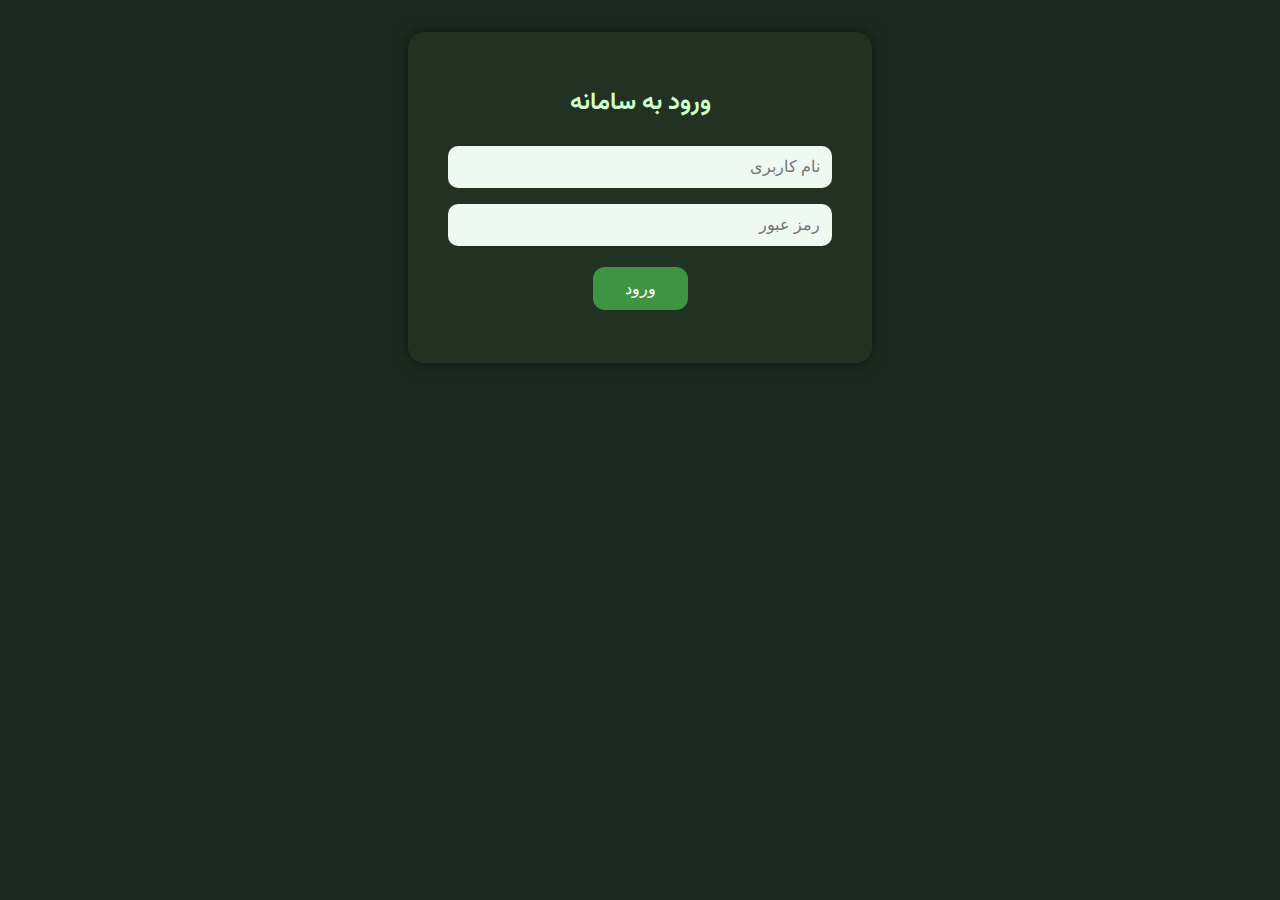
<file: index.html>
<!DOCTYPE html>
<html lang="fa" dir="rtl">
<head>
  <meta charset="UTF-8" />
  <meta name="viewport" content="width=device-width, initial-scale=1.0"/>
  <title>سایت پایگاه بسیج</title>
  <link rel="stylesheet" href="style.css"/>
</head>
<body>
  <div class="login-box" id="loginBox">
    <h2>ورود به سامانه</h2>
    <input type="text" id="username" placeholder="نام کاربری"/>
    <input type="password" id="password" placeholder="رمز عبور"/>
    <button onclick="login()">ورود</button>
    <p id="loginError" class="error"></p>
  </div>

  <div class="main" id="mainBox" style="display: none;">
    <header>
      <h1>سامانه رسمی پایگاه بسیج</h1>
      <button onclick="logout()">خروج</button>
    </header>

    <section>
      <h2>خوش آمدید، <span id="welcomeUser"></span>!</h2>
      <p>سمت شما: <strong id="userRole"></strong></p>
    </section>

    <section class="box">
      <h3>لیست اعضا</h3>
      <ul id="membersList">
        <li>مالک - مالک پایگاه</li>
        <li>mohsen - مدیر</li>
        <li>ali - عضو عادی</li>
      </ul>
    </section>

    <section class="box">
      <h3>پیام‌های رسمی</h3>
      <div id="messages">
        <p>✉ پیام رسمی از مدیران نمایش داده خواهد شد.</p>
      </div>
      <div id="messageForm" style="display: none;">
        <textarea id="newMessage" placeholder="پیام جدید بنویسید..."></textarea>
        <button onclick="addMessage()">ارسال پیام</button>
      </div>
    </section>

    <section class="box">
      <h3>جدول اطلاعات فعالیت‌ها</h3>
      <table id="activityTable">
        <thead>
          <tr>
            <th>نام</th>
            <th>تاریخ</th>
            <th>فعالیت</th>
          </tr>
        </thead>
        <tbody id="activityBody">
          <tr><td>ali</td><td>1403/04/20</td><td>شرکت در نشست فرهنگی</td></tr>
        </tbody>
      </table>

      <div id="activityForm" style="display: none;">
        <input type="text" id="actName" placeholder="نام"/>
        <input type="text" id="actDate" placeholder="تاریخ"/>
        <input type="text" id="actDesc" placeholder="نوع فعالیت"/>
        <button onclick="addActivity()">افزودن</button>
      </div>
    </section>
  </div>

  <script src="script.js"></script>
</body>
</html>
</file>
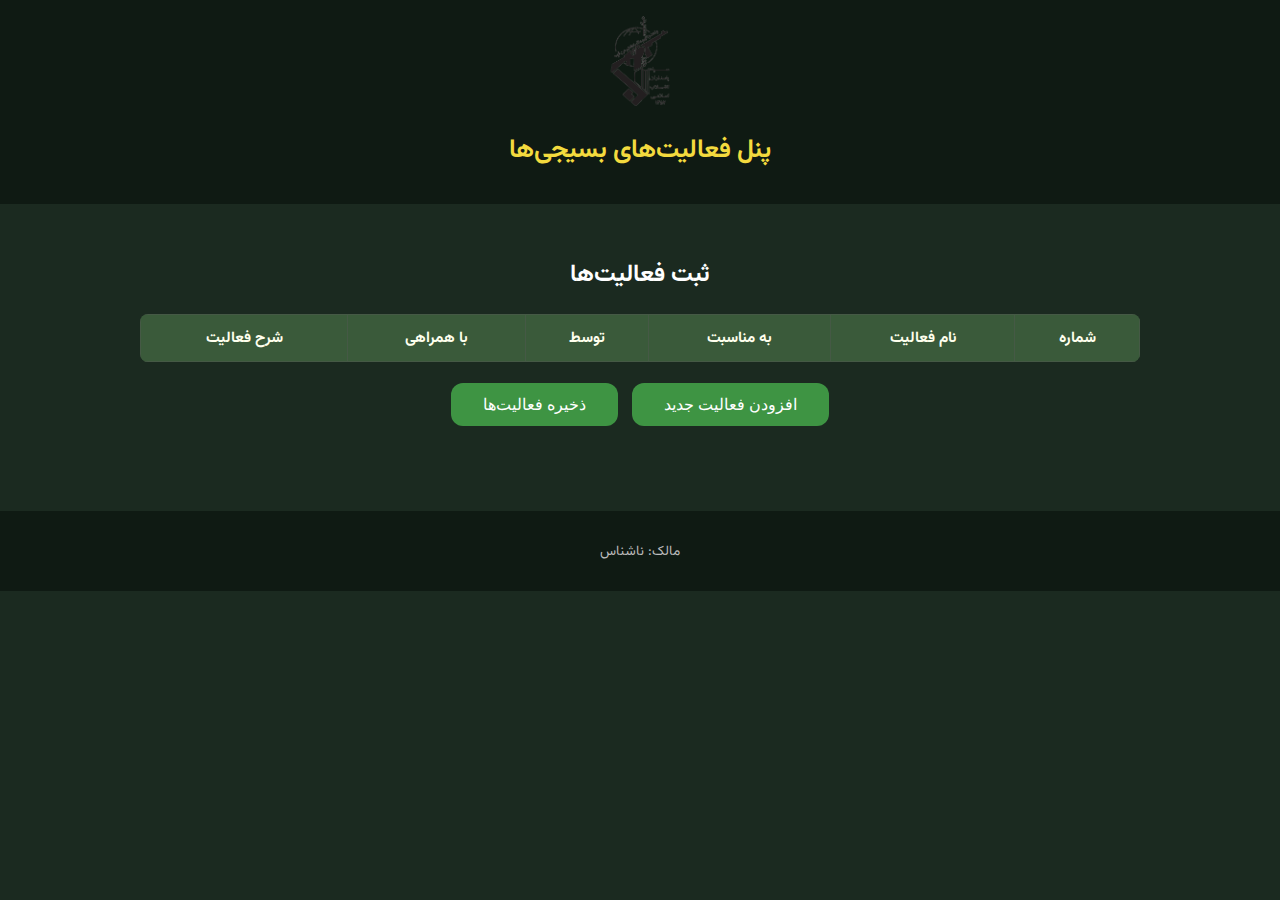
<file: activity_panel.html>
<!DOCTYPE html>
<html lang="fa" dir="rtl">
<head>
  <meta charset="UTF-8" />
  <meta name="viewport" content="width=device-width, initial-scale=1.0" />
  <title>فعالیت‌های بسیجی‌ها - پنل مالک</title>
  <link rel="stylesheet" href="style.css" />
  <link rel="icon" href="logo.png" type="image/png" />
</head>
<body>
  <header>
    <img src="logo.png" alt="لوگو" class="logo" />
    <h1>پنل فعالیت‌های بسیجی‌ها</h1>
  </header>

  <main class="container">
    <h2>ثبت فعالیت‌ها</h2>
    <table class="data-table">
      <thead>
        <tr>
          <th>شماره</th>
          <th>نام فعالیت</th>
          <th>به مناسبت</th>
          <th>توسط</th>
          <th>با همراهی</th>
          <th>شرح فعالیت</th>
        </tr>
      </thead>
      <tbody id="activityTable">
        <!-- ردیف‌ها اینجا وارد می‌شوند -->
      </tbody>
    </table>

    <button onclick="addActivity()">افزودن فعالیت جدید</button>
    <button onclick="saveActivity()">ذخیره فعالیت‌ها</button>
  </main>

  <footer>
    <p>مالک: <span id="ownerName"></span></p>
  </footer>

  <script>
    const owner = localStorage.getItem("username") || "ناشناس";
    document.getElementById("ownerName").textContent = owner;

    function addActivity() {
      const table = document.getElementById("activityTable");
      const row = document.createElement("tr");
      for (let i = 0; i < 6; i++) {
        const cell = document.createElement("td");
        const input = document.createElement("input");
        input.type = "text";
        cell.appendChild(input);
        row.appendChild(cell);
      }
      table.appendChild(row);
    }

    function saveActivity() {
      const rows = document.querySelectorAll("#activityTable tr");
      const data = [];
      rows.forEach(row => {
        const inputs = row.querySelectorAll("input");
        const values = Array.from(inputs).map(input => input.value);
        data.push(values);
      });
      localStorage.setItem("activities", JSON.stringify(data));
      alert("فعالیت‌ها ذخیره شد");
    }

    function loadActivities() {
      const data = JSON.parse(localStorage.getItem("activities") || "[]");
      data.forEach((values, index) => {
        addActivity();
        const row = document.querySelectorAll("#activityTable tr")[index];
        const inputs = row.querySelectorAll("input");
        inputs.forEach((input, i) => input.value = values[i]);
      });
    }

    loadActivities();
  </script>
</body>
</html>
</file>
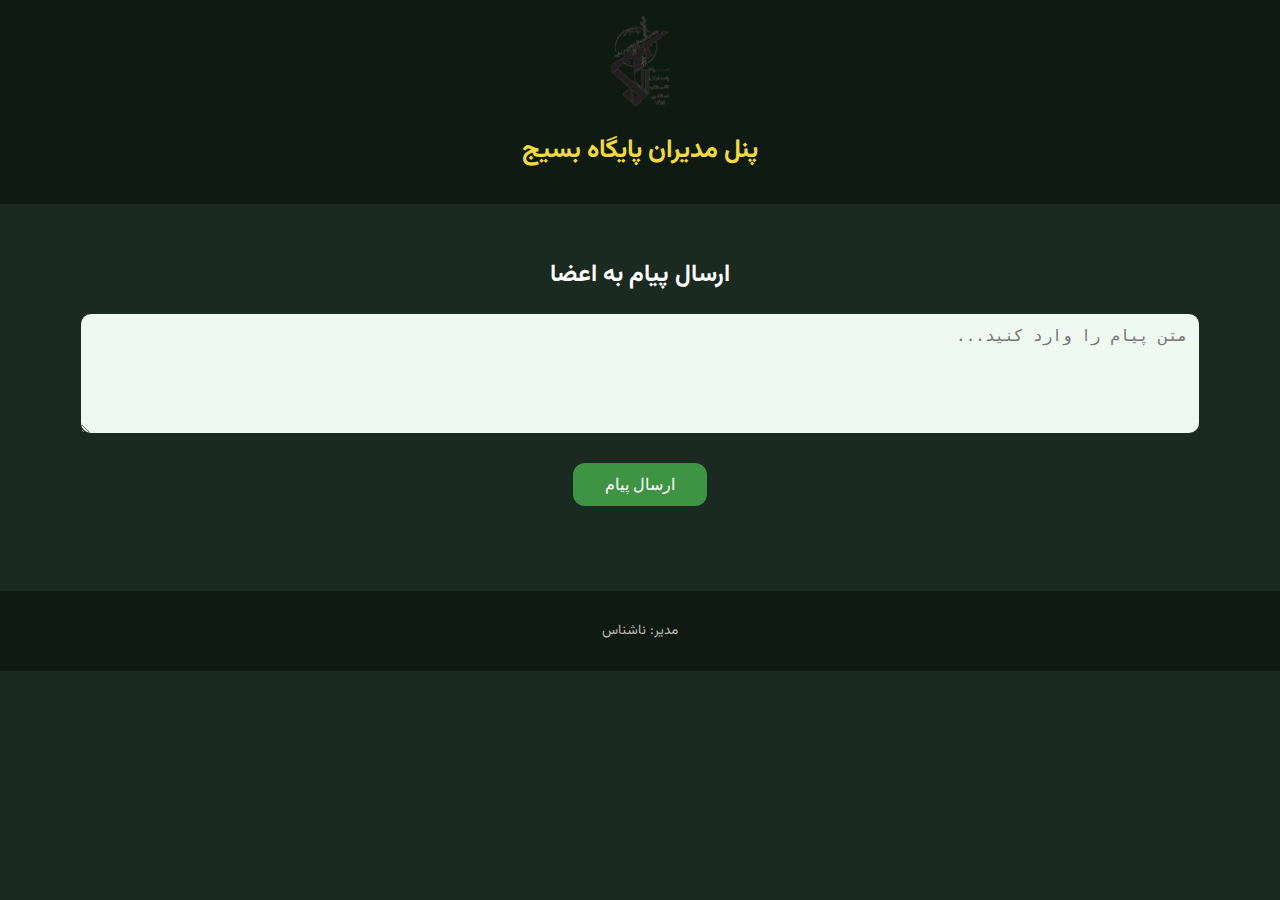
<file: admin_panel.html>
<!DOCTYPE html>
<html lang="fa" dir="rtl">
<head>
  <meta charset="UTF-8">
  <meta name="viewport" content="width=device-width, initial-scale=1.0">
  <title>پنل مدیران - پایگاه بسیج</title>
  <link rel="stylesheet" href="style.css">
  <link rel="icon" href="logo.png" type="image/png">
</head>
<body>
  <header>
    <img src="logo.png" alt="لوگو" class="logo" />
    <h1>پنل مدیران پایگاه بسیج</h1>
  </header>

  <main class="container">
    <h2>ارسال پیام به اعضا</h2>
    <textarea id="messageInput" rows="5" placeholder="متن پیام را وارد کنید..."></textarea>
    <button onclick="sendMessage()">ارسال پیام</button>
  </main>

  <footer>
    <p>مدیر: <span id="adminName"></span></p>
  </footer>

  <script>
    const admin = localStorage.getItem("username") || "ناشناس";
    document.getElementById("adminName").textContent = admin;

    function sendMessage() {
      const text = document.getElementById("messageInput").value.trim();
      if (text === "") {
        alert("لطفاً متن پیام را وارد کنید.");
        return;
      }
      const message = {
        from: admin,
        content: text,
        time: new Date().toLocaleString("fa-IR")
      };
      localStorage.setItem("basijMessage", JSON.stringify(message));
      alert("پیام ارسال شد و همه اعضا می‌توانند آن را ببینند.");
      document.getElementById("messageInput").value = "";
    }
  </script>
</body>
</html>
</file>
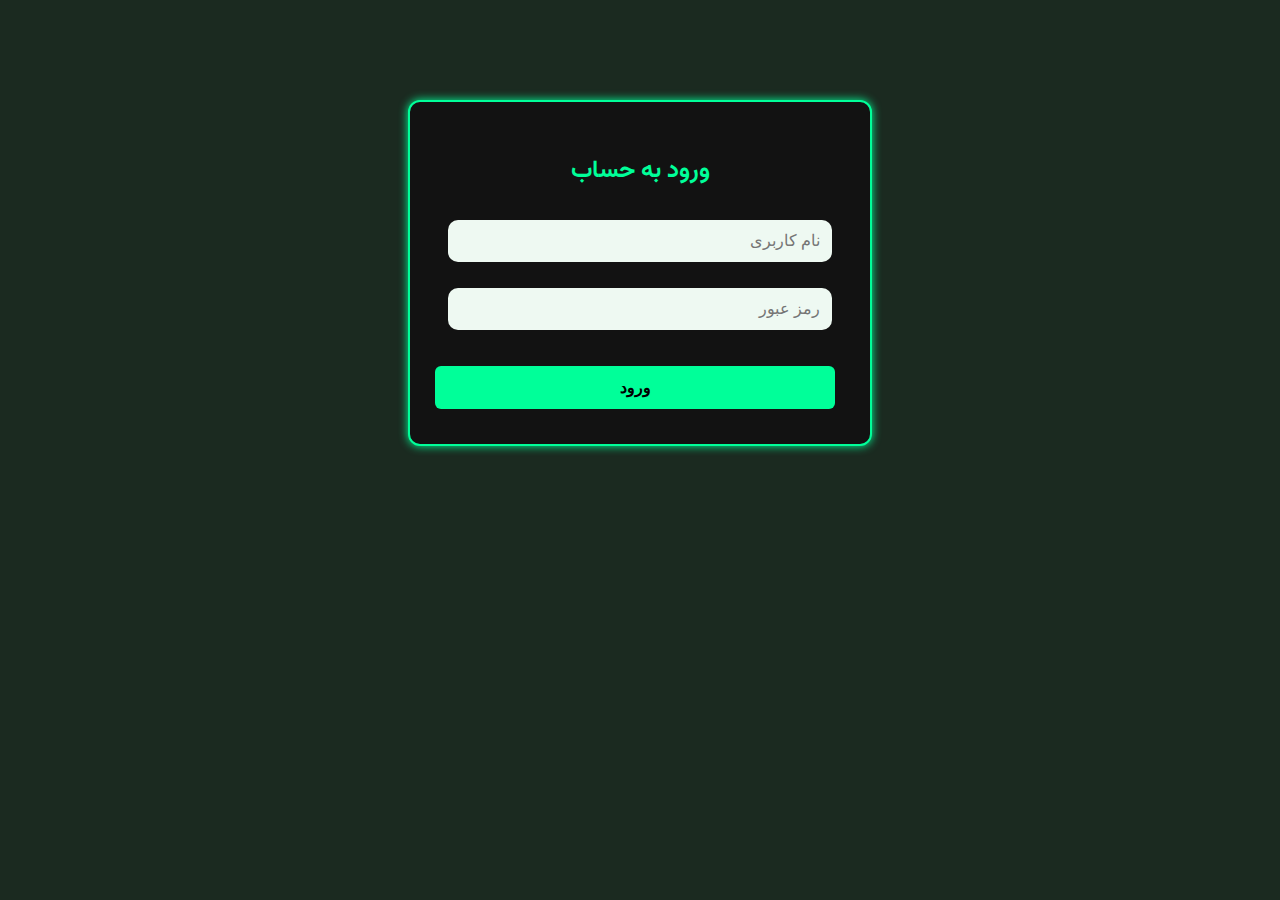
<file: login.html>
<!DOCTYPE html>
<html lang="fa">
<head>
  <meta charset="UTF-8" />
  <meta name="viewport" content="width=device-width, initial-scale=1.0"/>
  <title>ورود به سیستم</title>
  <link rel="stylesheet" href="style.css" />
  <style>
    .login-container {
      max-width: 400px;
      margin: 100px auto;
      padding: 30px;
      background-color: #121212;
      border: 2px solid #00ff99;
      border-radius: 12px;
      box-shadow: 0 0 10px #00ff99;
    }
    input {
      width: 100%;
      padding: 10px;
      margin-top: 10px;
      background-color: #1f1f1f;
      border: 1px solid #00ff99;
      color: #00ff99;
      border-radius: 6px;
    }
    button {
      width: 100%;
      padding: 12px;
      margin-top: 20px;
      background-color: #00ff99;
      color: #000;
      font-weight: bold;
      border: none;
      border-radius: 6px;
      cursor: pointer;
      transition: 0.3s;
    }
    button:hover {
      background-color: #00cc77;
    }
    h2 {
      text-align: center;
      margin-bottom: 20px;
      color: #00ff99;
    }
  </style>
</head>
<body>
  <div class="login-container">
    <h2>ورود به حساب</h2>
    <input type="text" id="loginUsername" placeholder="نام کاربری" />
    <input type="password" id="loginPassword" placeholder="رمز عبور" />
    <button onclick="loginUser()">ورود</button>
  </div>

  <script src="script.js"></script>
</body>
</html>
</file>
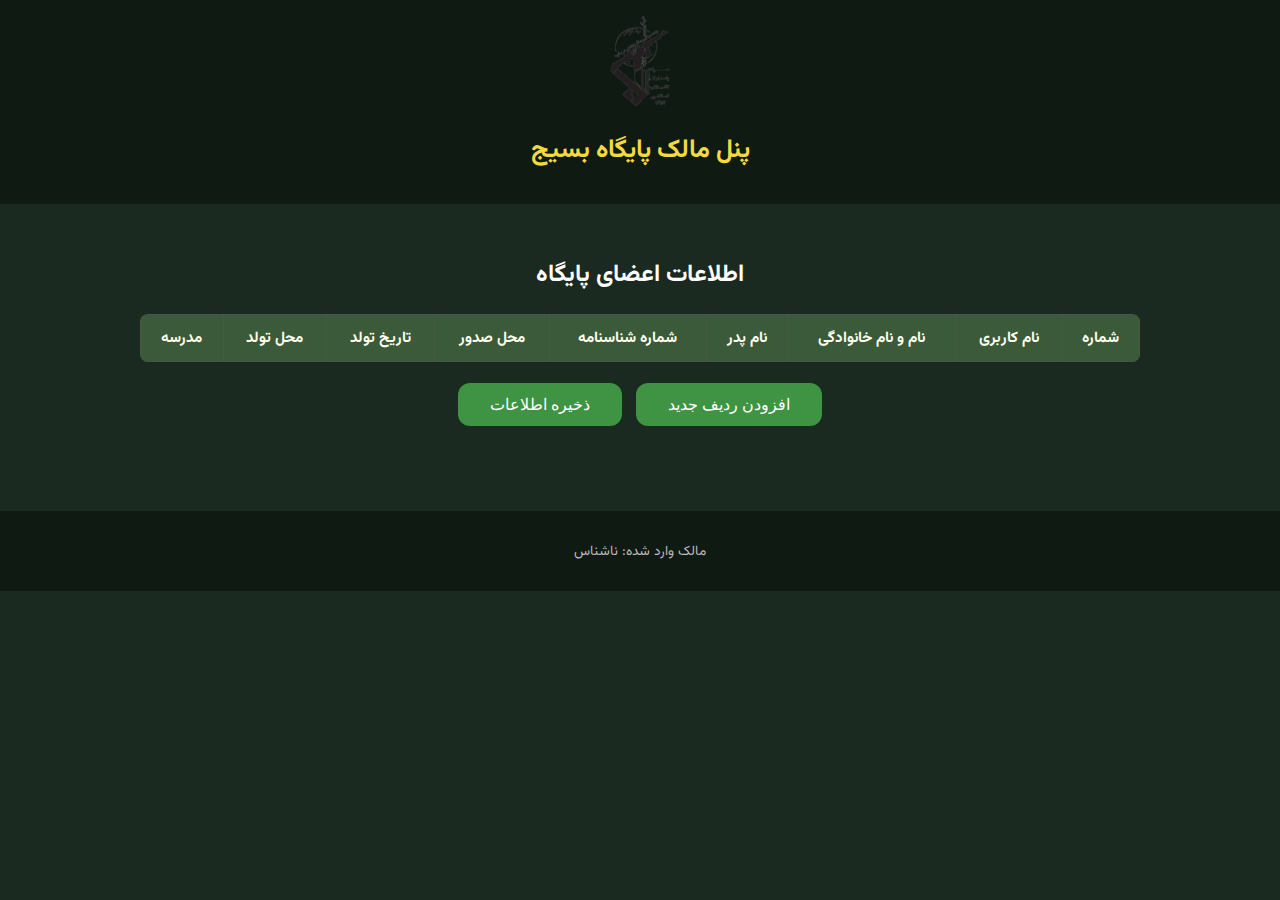
<file: owner_panel.html>
<!DOCTYPE html>
<html lang="fa" dir="rtl">
<head>
  <meta charset="UTF-8" />
  <meta name="viewport" content="width=device-width, initial-scale=1.0" />
  <title>پنل مالک - پایگاه بسیج</title>
  <link rel="stylesheet" href="style.css" />
  <link rel="icon" href="logo.png" type="image/png" />
</head>
<body>
  <header>
    <img src="logo.png" alt="لوگو" class="logo" />
    <h1>پنل مالک پایگاه بسیج</h1>
  </header>

  <main class="container">
    <h2>اطلاعات اعضای پایگاه</h2>
    <table class="data-table">
      <thead>
        <tr>
          <th>شماره</th>
          <th>نام کاربری</th>
          <th>نام و نام خانوادگی</th>
          <th>نام پدر</th>
          <th>شماره شناسنامه</th>
          <th>محل صدور</th>
          <th>تاریخ تولد</th>
          <th>محل تولد</th>
          <th>مدرسه</th>
        </tr>
      </thead>
      <tbody id="membersTable">
        <!-- داده‌ها در اینجا وارد می‌شوند -->
      </tbody>
    </table>

    <button onclick="addRow()">افزودن ردیف جدید</button>
    <button onclick="saveTable()">ذخیره اطلاعات</button>
  </main>

  <footer>
    <p>مالک وارد شده: <span id="ownerName"></span></p>
  </footer>

  <script>
    const owner = localStorage.getItem("username") || "ناشناس";
    document.getElementById("ownerName").textContent = owner;

    function addRow() {
      const table = document.getElementById("membersTable");
      const row = document.createElement("tr");
      for (let i = 0; i < 9; i++) {
        const cell = document.createElement("td");
        const input = document.createElement("input");
        input.type = "text";
        cell.appendChild(input);
        row.appendChild(cell);
      }
      table.appendChild(row);
    }

    function saveTable() {
      const rows = document.querySelectorAll("#membersTable tr");
      const data = [];
      rows.forEach(row => {
        const inputs = row.querySelectorAll("input");
        const values = Array.from(inputs).map(input => input.value);
        data.push(values);
      });
      localStorage.setItem("membersData", JSON.stringify(data));
      alert("اطلاعات ذخیره شد");
    }

    function loadTable() {
      const data = JSON.parse(localStorage.getItem("membersData") || "[]");
      data.forEach((values, index) => {
        addRow();
        const row = document.querySelectorAll("#membersTable tr")[index];
        const inputs = row.querySelectorAll("input");
        inputs.forEach((input, i) => input.value = values[i]);
      });
    }

    loadTable();
  </script>
</body>
</html>
</file>
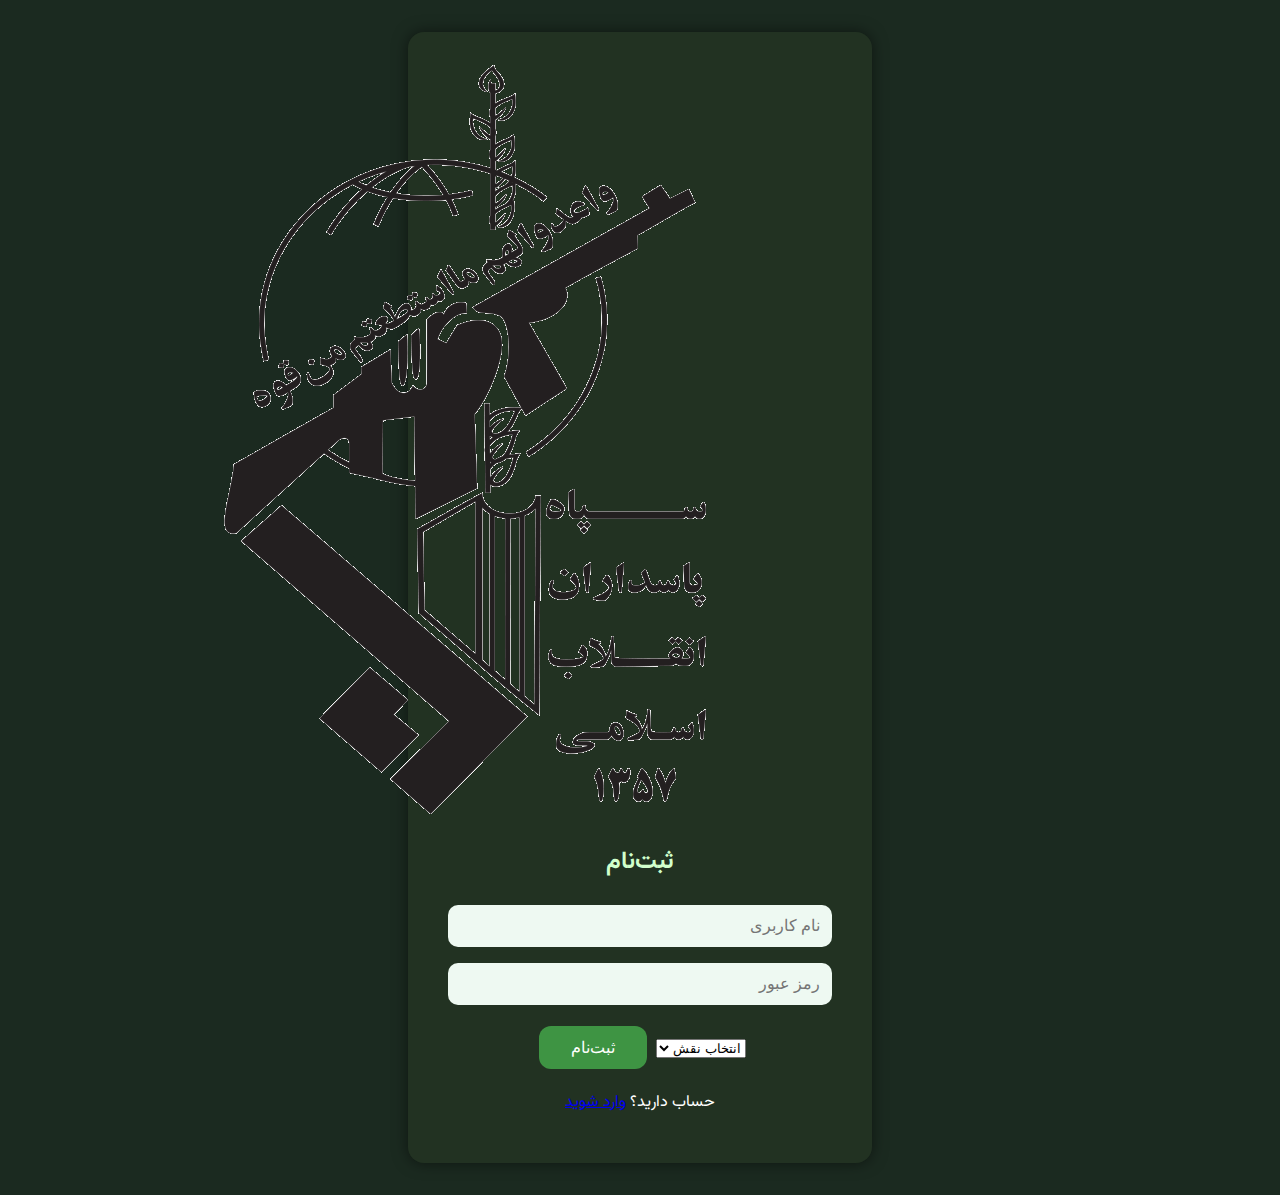
<file: signup.html>
<!DOCTYPE html>
<html lang="fa">
<head>
  <meta charset="UTF-8" />
  <meta name="viewport" content="width=device-width, initial-scale=1.0"/>
  <title>ثبت‌نام در سامانه بسیج</title>
  <link rel="stylesheet" href="style.css" />
</head>
<body class="login-page">
  <div class="login-box">
    <img src="logo.png" alt="لوگو پایگاه" class="logo"/>
    <h2>ثبت‌نام</h2>
    <form id="signupForm">
      <input type="text" id="newUsername" placeholder="نام کاربری" required />
      <input type="password" id="newPassword" placeholder="رمز عبور" required />
      <select id="newRole" required>
        <option value="">انتخاب نقش</option>
        <option value="member">عضو عادی</option>
        <option value="admin">مدیر</option>
        <option value="owner">مالک</option>
      </select>
      <button type="submit">ثبت‌نام</button>
      <p id="signupError" class="error-text"></p>
    </form>
    <p class="small-link">
      حساب دارید؟ <a href="login.html">وارد شوید</a>
    </p>
  </div>

  <script src="script.js"></script>
</body>
</html>
</file>
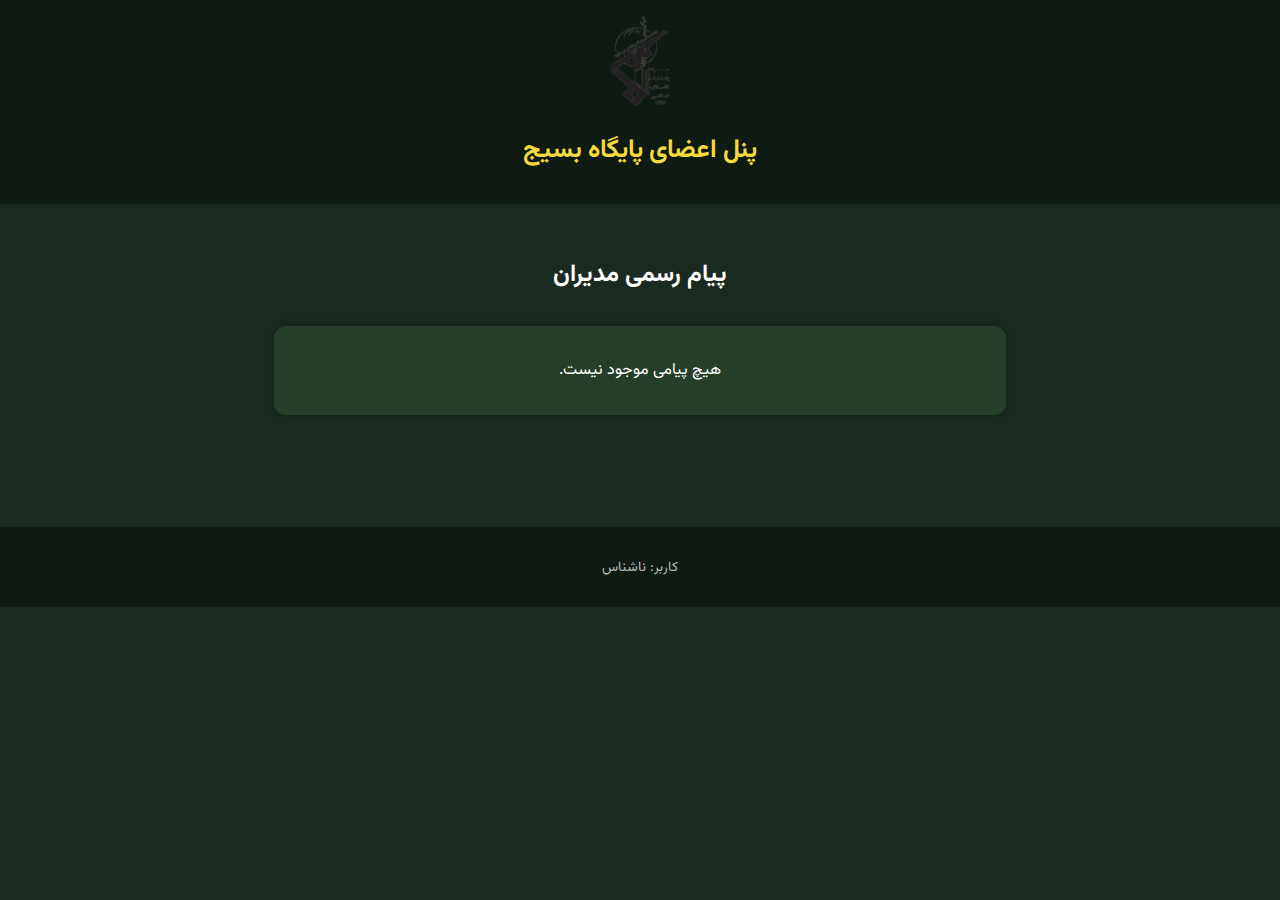
<file: user_panel.html>
<!DOCTYPE html>
<html lang="fa" dir="rtl">
<head>
  <meta charset="UTF-8">
  <meta name="viewport" content="width=device-width, initial-scale=1.0">
  <title>پنل اعضا - پایگاه بسیج</title>
  <link rel="stylesheet" href="style.css">
  <link rel="icon" href="logo.png" type="image/png">
</head>
<body>
  <header>
    <img src="logo.png" alt="لوگو" class="logo" />
    <h1>پنل اعضای پایگاه بسیج</h1>
  </header>

  <main class="container">
    <h2>پیام رسمی مدیران</h2>
    <section class="message-box" id="messageBox">
      <p>هیچ پیامی موجود نیست.</p>
    </section>
  </main>

  <footer>
    <p>کاربر: <span id="userName"></span></p>
  </footer>

  <script>
    const user = localStorage.getItem("username") || "ناشناس";
    document.getElementById("userName").textContent = user;

    const box = document.getElementById("messageBox");
    const messageData = JSON.parse(localStorage.getItem("basijMessage"));

    if (messageData) {
      box.innerHTML = `
        <div class="official-message">
          <h3>📢 پیام مدیر</h3>
          <p>${messageData.content}</p>
          <small>ارسال توسط: ${messageData.from}</small><br>
          <small>تاریخ: ${messageData.time}</small>
        </div>
      `;
    }
  </script>
</body>
</html>
</file>
<file: style.css>
/* style.css */

@import url('https://fonts.googleapis.com/css2?family=Vazirmatn:wght@400;700&display=swap');

body { margin: 0; font-family: 'Vazirmatn', sans-serif; background-color: #1b2a20; color: #fff; direction: rtl; text-align: center; }

header { background-color: #0f1a13; padding: 1rem; display: flex; align-items: center; justify-content: center; flex-direction: column; }

header .logo { width: 90px; height: auto; margin-bottom: 0.5rem; }

h1 { font-size: 1.6rem; color: #f3da3e; }

.login-box { background-color: #223222; margin: 2rem auto; padding: 2rem; width: 90%; max-width: 400px; border-radius: 16px; box-shadow: 0 0 15px rgba(0,0,0,0.5); }

.login-box h2 { margin-bottom: 1.5rem; color: #d1ffcc; }

input[type="text"], input[type="password"], textarea { width: 90%; padding: 0.75rem; margin-bottom: 1rem; border: none; border-radius: 10px; font-size: 1rem; background-color: #eef9f2; color: #000; }

button { background-color: #3e9443; color: #fff; padding: 0.75rem 2rem; border: none; border-radius: 12px; font-size: 1rem; cursor: pointer; transition: background-color 0.3s ease; margin: 0.3rem; }

button:hover { background-color: #2e7c34; }

.error { color: #ff9999; margin-top: 1rem; font-size: 0.95rem; }

footer { background-color: #0f1a13; padding: 1rem; font-size: 0.85rem; color: #bbb; margin-top: 3rem; }

.container { padding: 2rem; }

.data-table { width: 100%; max-width: 1000px; margin: 1rem auto; border-collapse: collapse; background-color: #2e4030; border-radius: 8px; overflow: hidden; }

.data-table th, .data-table td { border: 1px solid #455945; padding: 0.7rem; font-size: 0.95rem; }

.data-table th { background-color: #3a5a3a; color: #ffe; }

.data-table td input { width: 100%; padding: 0.4rem; border: none; border-radius: 6px; }

.message-box { background-color: #263d29; padding: 1rem; border-radius: 12px; max-width: 700px; margin: 2rem auto; box-shadow: 0 0 10px rgba(0,0,0,0.3); }

.official-message { background-color: #375537; padding: 1rem; border-radius: 10px; color: #fdfdfd; text-align: right; }

.official-message h3 { color: #ffe000; margin-bottom: 0.5rem; }

.official-message small { color: #ccc; }
</file>
